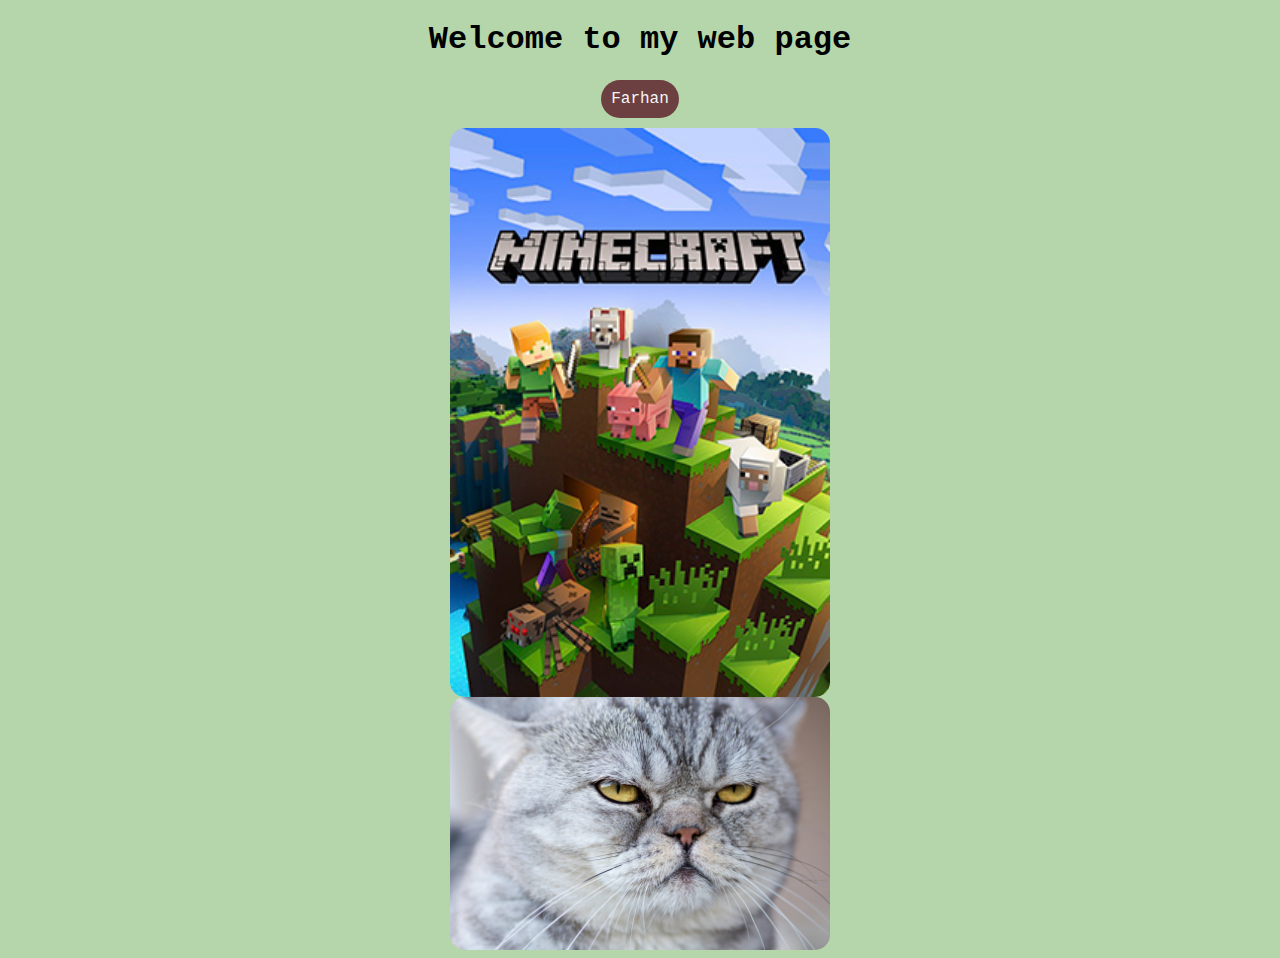
<file: index.html>
<!DOCTYPE html>

<head>

    <!-- General meta -->
    <meta name="viewport" content="width=device-width, initial-scale=1.0">
    <meta charset="UTF-8">

    <title>This is my Web Page</title>

    <link rel="stylesheet" type="text/css" href="css/index.css">
</head>

<body>
    <h1>Welcome to my web page</h1>

    <div class="link"> 
        <a href="farhan.html"> Farhan </a>
    </div>
    <img src="image/minecraft.png" alt="minecraft">
    <img src="image/cat.jpeg" alt="cat">

</body>
</file>
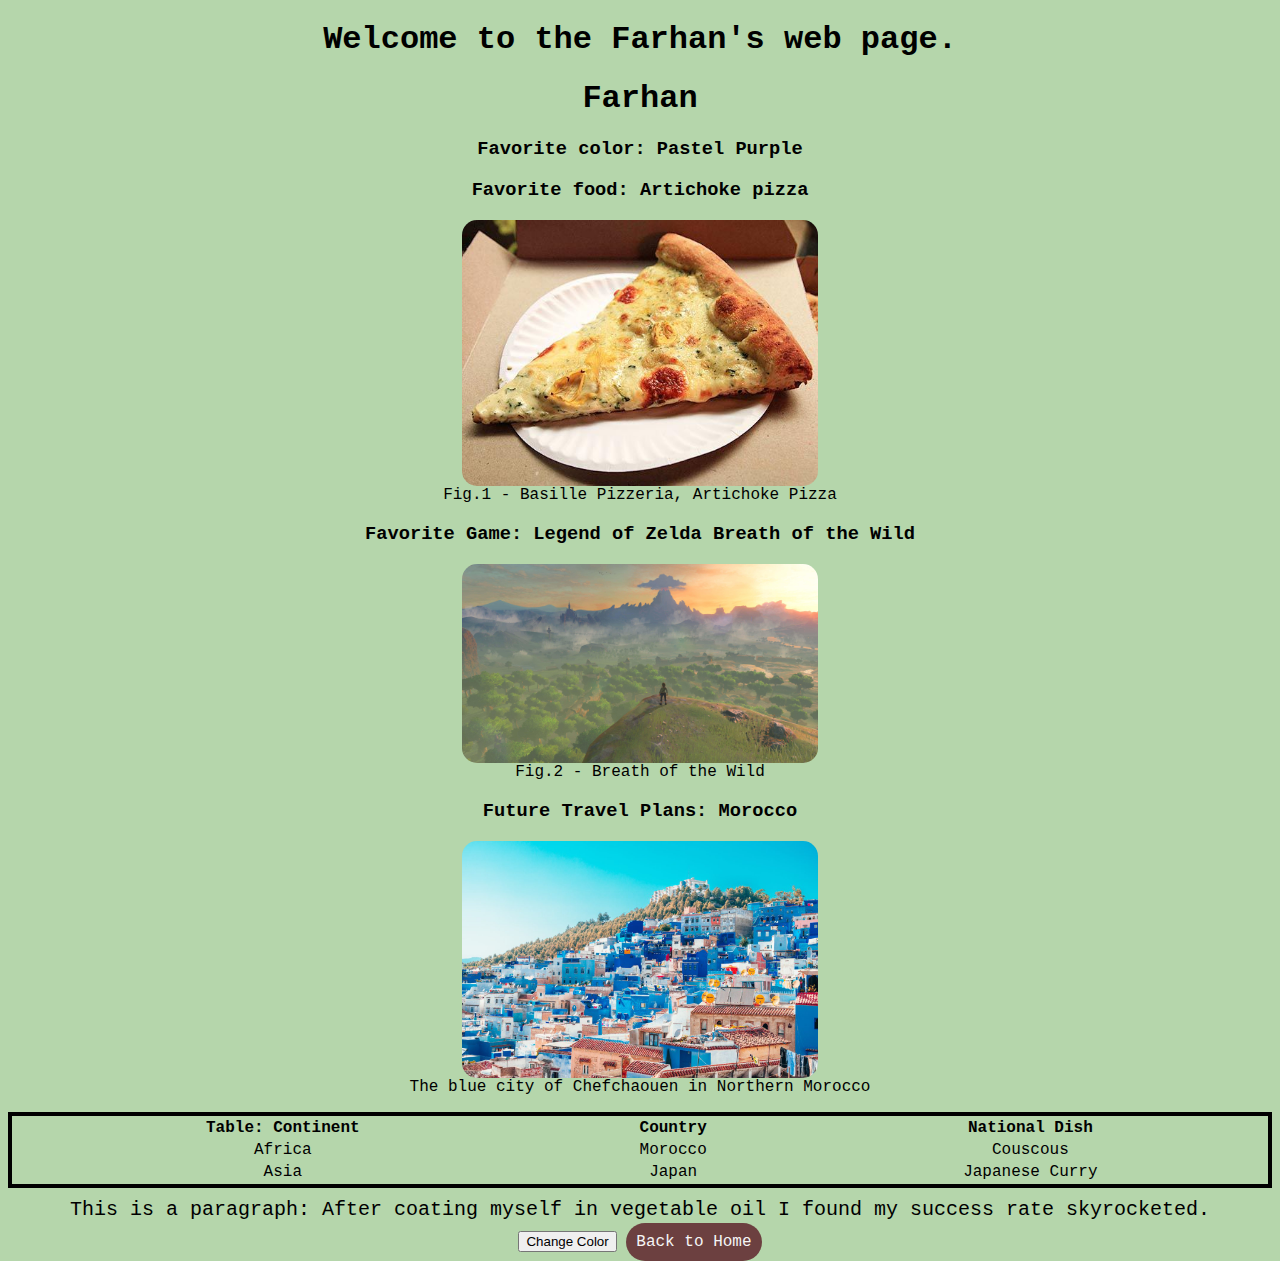
<file: farhan.html>
<!DOCTYPE html>

<head>

    <!-- General meta -->
    <meta name="viewport" content="width=device-width, initial-scale=1.0">
    <meta charset="UTF-8">

    <title>This is my Web Page</title>

    <link rel="stylesheet" type="text/css" href="css/index.css">
</head>

<body>
    <h1>Welcome to the Farhan's web page.</h1>

    <h1>Farhan</h1>
	<h3>Favorite color: Pastel Purple</h3>
    <h3>Favorite food: Artichoke pizza</h3>
    <figure>
        <img src="image/artichoke_pizza.jpg" alt="artichoke_pizza">
        <figcaption>Fig.1 - Basille Pizzeria, Artichoke Pizza</figcaption>
    </figure>

    <h3>Favorite Game: Legend of Zelda Breath of the Wild</h3>
    <figure>
        <img src="image/The-Legend-of-Zelda-Breath-of-the-Wild---Nintendo-Switch.jpeg" alt="Breath of the Wild">
        <figcaption>Fig.2 - Breath of the Wild</figcaption>
    </figure>

    <h3>Future Travel Plans: Morocco </h3>
    <figure>
        <img src="image/morocco.jpeg" alt="Morocco">
        <figcaption>The blue city of Chefchaouen in Northern Morocco</figcaption>
    </figure>

    <table style="width:100%; border:4px solid black;">
        <tr>
          <th>Table: Continent</th>
          <th>Country</th>
          <th>National Dish</th>
        </tr>
        <tr>
          <td>Africa</td>
          <td>Morocco</td>
          <td>Couscous</td>
        </tr>
        <tr>
          <td>Asia</td>
          <td>Japan</td>
          <td>Japanese Curry</td>
        </tr>
      </table>
    
    <p> This is a paragraph:  After coating myself in vegetable oil I found my success rate skyrocketed.</p>

    <button onclick="changeColor()">Change Color</button>

    <script src="script.js"></script> 
	
	<a href="index.html">Back to Home</a>

</body>
</file>
<file: css/index.css>
body {
    font-family: "Lucida Console", "Courier New", monospace;
    background-color: #b5d6ab;
    text-align: center;
  }

  a {
    text-decoration: none;
    color:whitesmoke;
    background-color: rgb(108, 64, 64);
    padding: 10px;
    border-radius: 25px;
  }


  img {
    float: center;
    display: block;
    margin: auto;
    width: 30%;
    border-radius: 15px;
  }

div {
    margin-bottom: 10px;
 }

.link {
  padding: 10px;
    }

p{
  padding: 10px;
  margin: auto;
  font-size: 20px;
}
</file>
